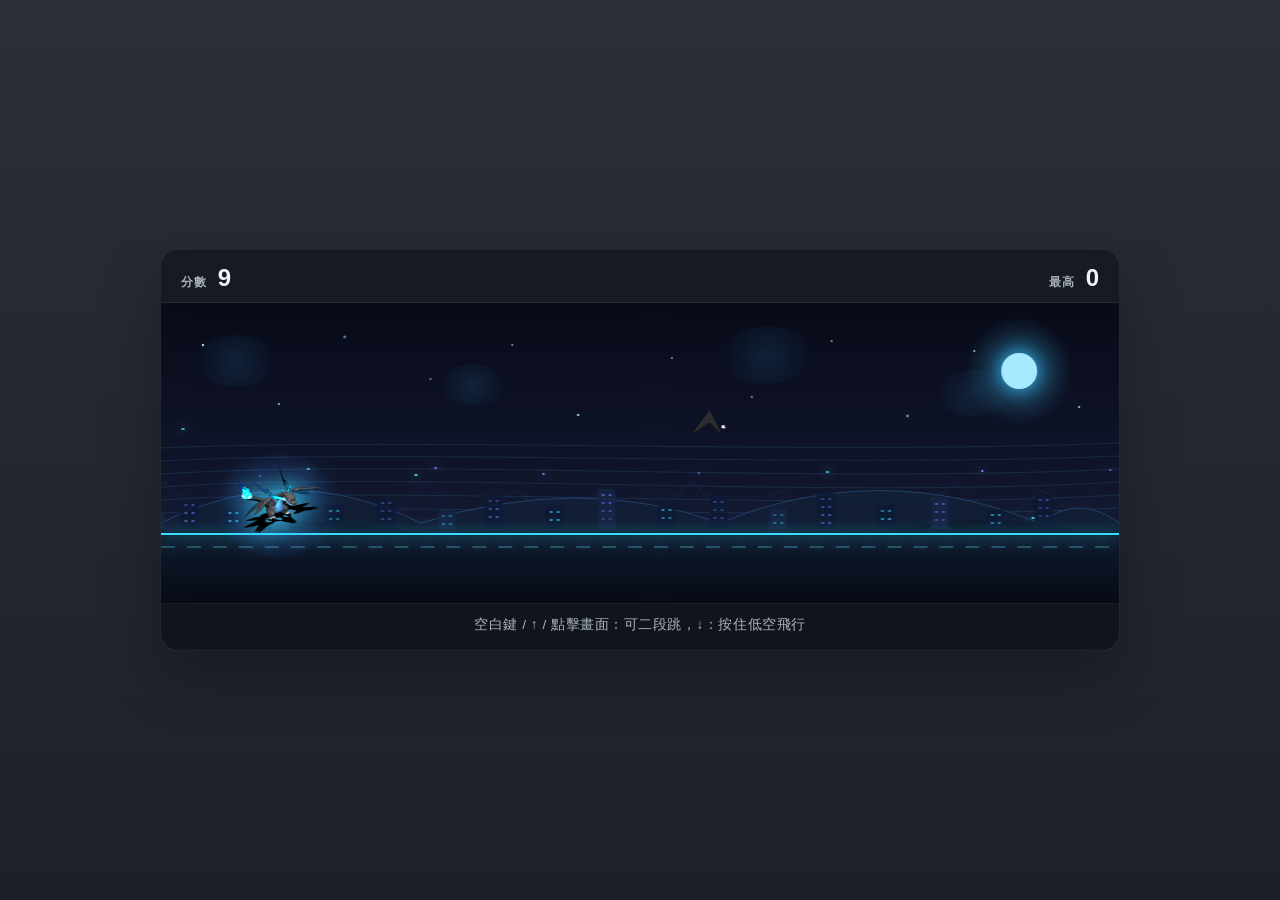
<file: index.html>
﻿<!DOCTYPE html>
<html lang="zh-Hant">
  <head>
    <meta charset="UTF-8" />
    <meta name="viewport" content="width=device-width, initial-scale=1.0" />
    <title>Chrome 小恐龍跑酷</title>
    <link rel="stylesheet" href="style.css" />
  </head>
  <body>
    <main class="game-shell">
      <div class="hud">
        <div class="stat">
          <span class="label">分數</span>
          <span id="score">0</span>
        </div>
        <div class="stat">
          <span class="label">最高</span>
          <span id="best">0</span>
        </div>
      </div>

      <canvas id="gameCanvas" width="960" height="300" aria-label="Chrome 小恐龍跑酷遊戲"></canvas>

      <div class="controls">
        <span>空白鍵 / ↑ / 點擊畫面：可二段跳，↓：按住低空飛行</span>
      </div>
    </main>

    <script src="script.js"></script>
  </body>
</html>
</file>
<file: style.css>
﻿:root {
  --bg-1: #1d2127;
  --bg-2: #2a2f38;
  --panel: rgba(18, 21, 27, 0.9);
  --line: rgba(255, 255, 255, 0.08);
  --text: #eef4f8;
  --muted: #a8b3be;
}

* { box-sizing: border-box; }

html, body {
  margin: 0;
  min-height: 100%;
  height: 100%;
  font-family: 'Segoe UI', 'Microsoft JhengHei', sans-serif;
  background: linear-gradient(180deg, var(--bg-2), var(--bg-1));
  color: var(--text);
}

body {
  display: grid;
  place-items: center;
  padding: 18px;
}

.game-shell {
  width: min(92vw, 960px);
  background: rgba(17, 20, 27, 0.92);
  border: 1px solid var(--line);
  border-radius: 18px;
  box-shadow: 0 22px 60px rgba(0,0,0,0.28);
  overflow: hidden;
}

.hud {
  display: flex;
  justify-content: space-between;
  align-items: center;
  padding: 14px 20px 10px;
  border-bottom: 1px solid var(--line);
  background: rgba(255,255,255,0.02);
}

.stat {
  display: flex;
  align-items: baseline;
  gap: 10px;
  font-weight: 700;
}

.label {
  color: var(--muted);
  font-size: 0.72rem;
  letter-spacing: 0.12em;
  text-transform: uppercase;
}

#score, #best {
  font-size: clamp(1.15rem, 2vw, 1.5rem);
  color: var(--text);
}

canvas {
  display: block;
  width: 100%;
  height: auto;
  background: linear-gradient(180deg, #080b18 0%, #10152b 58%, #1b2440 100%);
  border-bottom: 1px solid var(--line);
  user-select: none;
  touch-action: manipulation;
  cursor: pointer;
}

.controls {
  padding: 12px 18px 16px;
  text-align: center;
  font-size: 0.85rem;
  color: var(--muted);
  letter-spacing: 0.04em;
}

@media (max-width: 640px) {
  .game-shell { width: 96vw; }
  .hud { padding-inline: 14px; }
  .controls { font-size: 0.75rem; }
}
</file>
